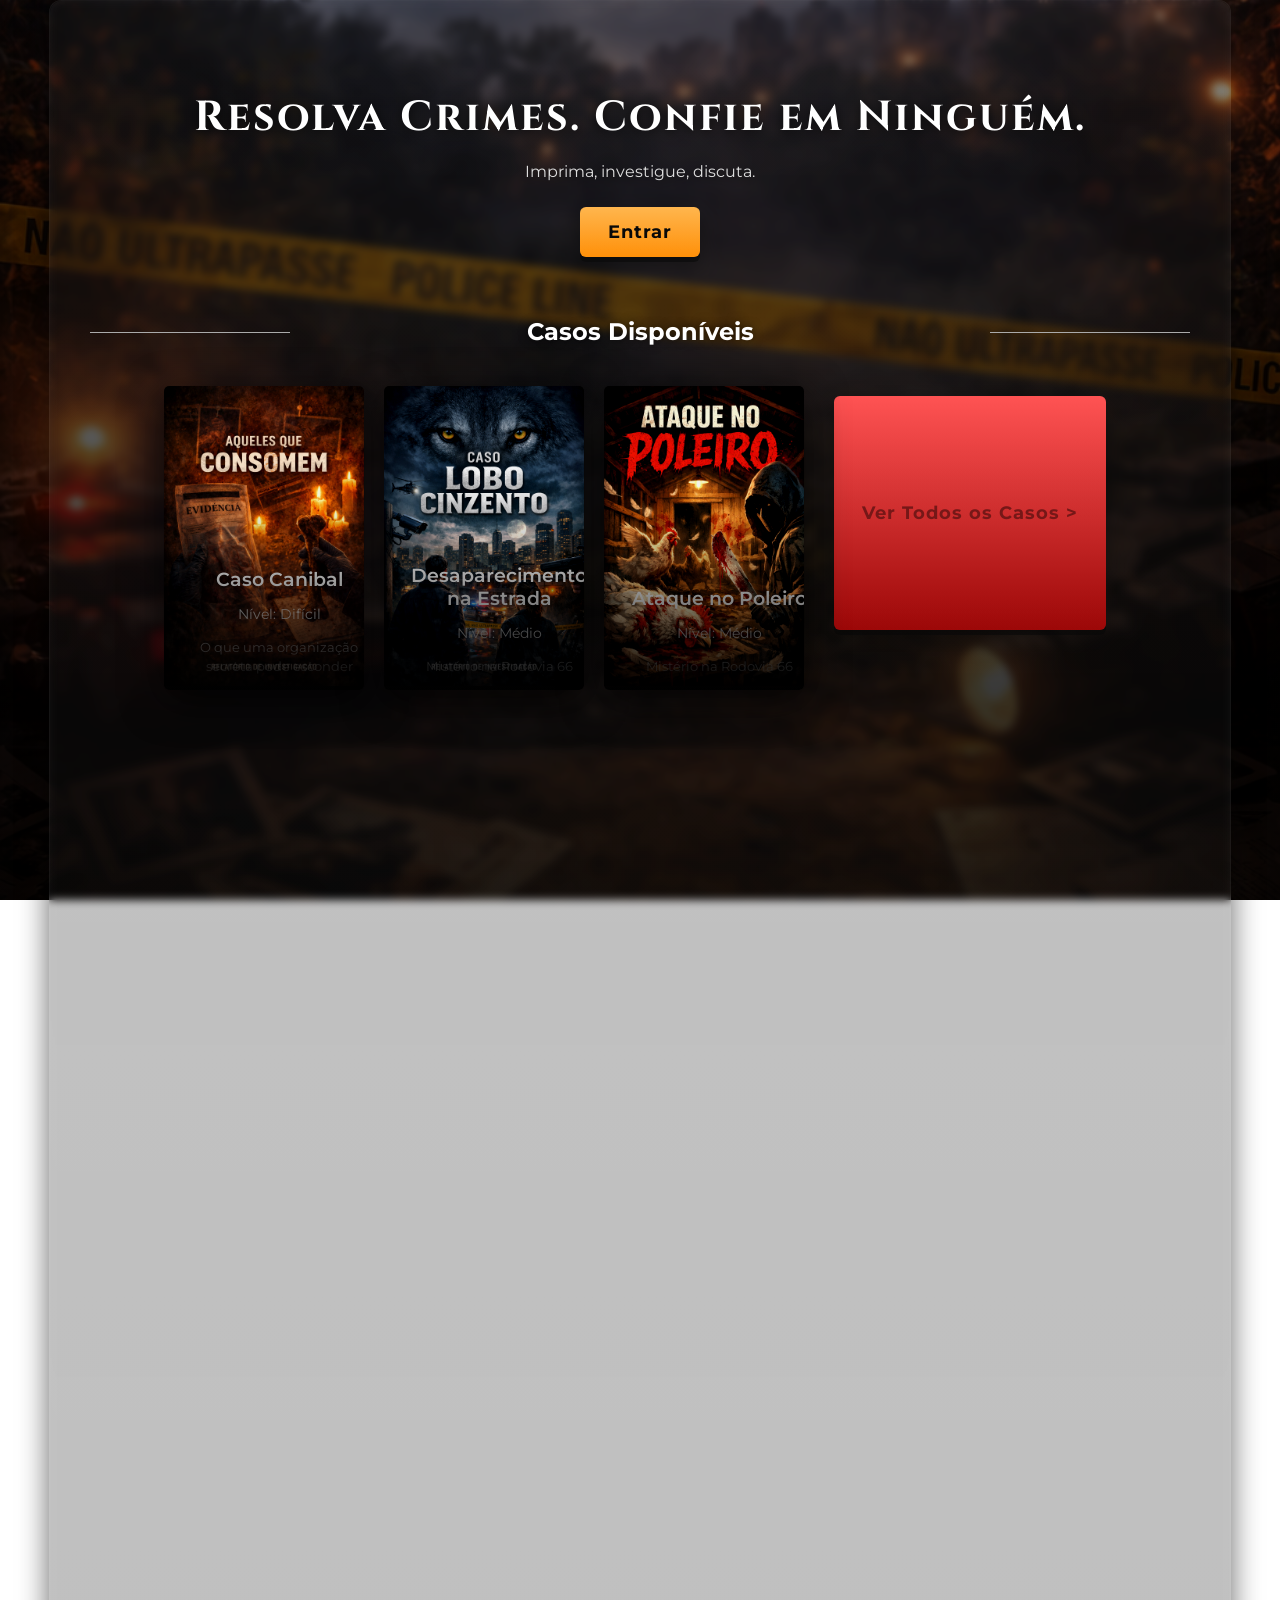
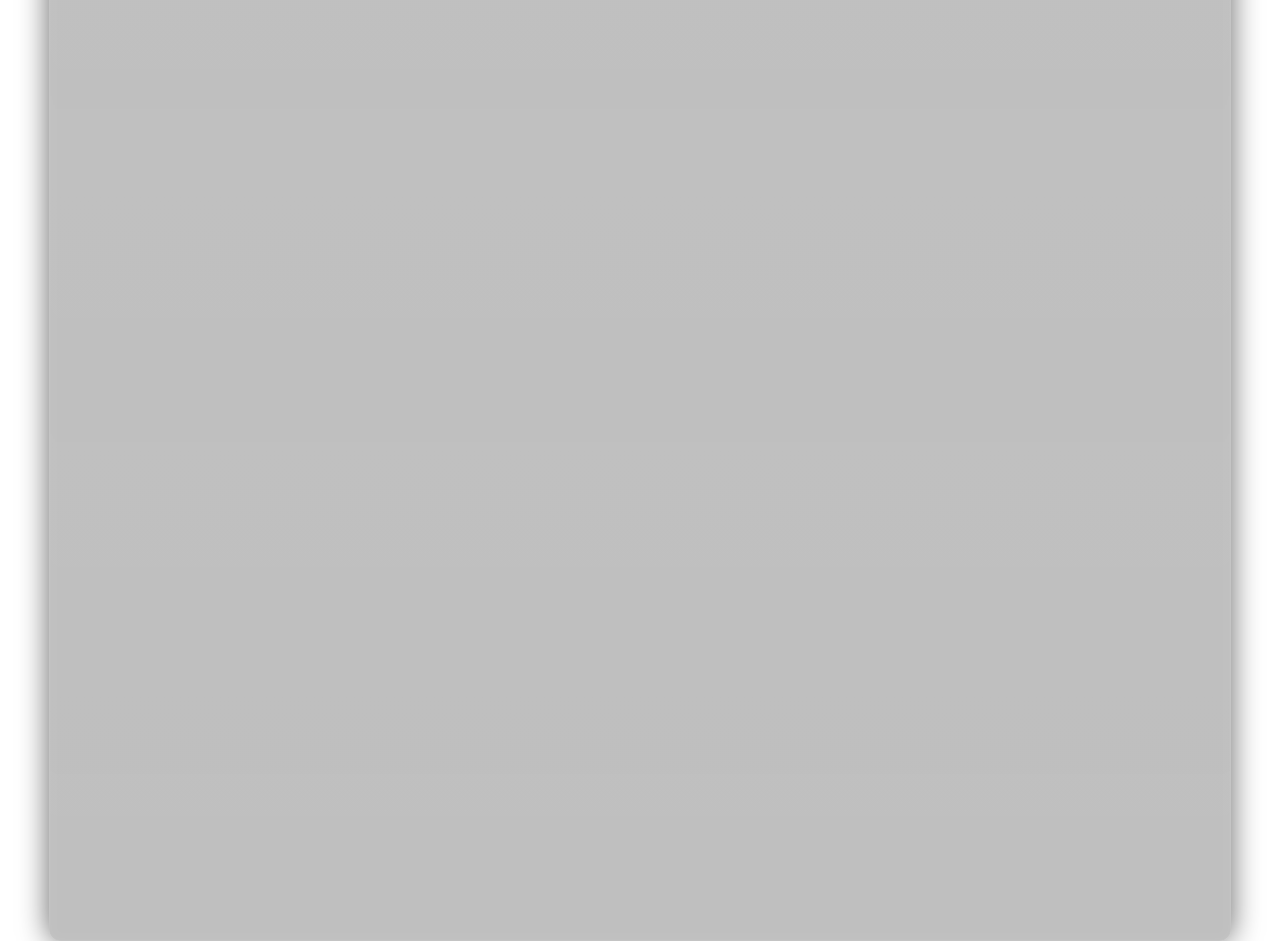
<file: index.html>
<!DOCTYPE html>
<html lang="pt-br">
<head>
<link rel="stylesheet" href="style.css">
<meta charset="UTF-8">
<title>Arquivo Criminal</title>
<link href="https://fonts.googleapis.com/css2?family=Cinzel:wght@400;700&family=Montserrat:wght@300;400;600&display=swap" rel="stylesheet">

 



</head>




<body>


<div class="container">

    <h1 class="titulo-principal">
    Resolva Crimes. Confie em Ninguém.
    </h1>

    <p class="subtitulo">
        Imprima, investigue, discuta.
    </p>

    <div class="botoes">
    <button class="btn entrar">Entrar</button>
    
    </div>

    <div class="secao-titulo">
    <h2>Casos Disponíveis</h2>
    </div>

    <div class="casos">

    <a href="caso1.html" class="card-link">
    <div class="card">
        <img src="caso1.jpg">
        <div class="info">
            <h3>Caso Canibal</h3>
            <p>Nível: Difícil</p>
            <span>O que uma organização secreta pode esconder</span>
        </div>
    
    </div>
    </a>

    <div class="card">
        <img src="caso2.jpg">
        <div class="info">
            <h3>Desaparecimento na Estrada</h3>
            <p>Nível: Médio</p>
            <span>Mistério na Rodovia 66</span>
        </div>
    </div>

        <div class="card">
        <img src="caso3.jpg">
        <div class="info">
            <h3>Ataque no Poleiro</h3>
            <p>Nível: Médio</p>
            <span>Mistério na Rodovia 66</span>
        </div>
    </div>

  
    

    <button class="btn ver">Ver Todos os Casos ></button>

    

</div>

<div class="content"></div>


</div>




</body>
</html>
</file>
<file: style.css>
body {
    margin: 0;

    background: 
        linear-gradient(rgba(0,0,0,0.3), rgba(0,0,0,0.85)),
        url("fundo.jpg");

    background-size: cover;
    background-position: center;
    background-attachment: fixed;
}



.container {
    backdrop-filter: blur(4px);
    -webkit-backdrop-filter: blur(8px);

    background: rgba(0,0,0,0.25);

    border-radius: 12px;
    padding: 40px;

    border: 1px solid rgba(255,255,255,0.08);
    box-shadow:
        0 0 30px rgba(0,0,0,0.6),
        inset 0 0 10px rgba(255,255,255,0.05);
}


body::after {
    content: "";
    position: fixed;
    inset: 0;
   

 

    pointer-events: none;
}

.content {
    height: 200vh; /* 2 telas de altura */
}

.overlay {
    position: relative;
}

.card-link {
  text-decoration: none;
  color: inherit;
  display: block;
}

.overlay::before {
    content: "";
    position: absolute;
    inset: 0;

    background: url("textura.png");
    opacity: 0.15;

    mix-blend-mode: overlay;

    pointer-events: none;
}



.container {
    max-width: 1100px;
    margin: auto;
    padding-top: 60px;
    text-align: center;
}

.container::before {
    content: "";
    position: absolute;
    inset: 0;
    border-radius: 12px;

    background: linear-gradient(
        rgba(255,255,255,0.2),
        transparent
    );

    opacity: 0.2;
    pointer-events: none;
}

.titulo-principal {
    font-size: 42px;
    font-weight: bold;
    font-family: 'Cinzel', serif;
    letter-spacing: 2px;
    margin-bottom: 10px;

    color: #fff;

    text-shadow:
        0 2px 10px rgba(0,0,0,0.8),
        0 0 20px rgba(0,0,0,0.6);
}

.subtitulo {
    font-family: 'Montserrat', sans-serif;
    color: #ddd;
    text-shadow: 0 2px 10px rgba(0,0,0,0.8);
}

.botoes {
    margin-bottom: 50px;
}

.btn {
    padding: 14px 28px;
    font-size: 18px;
    font-family: 'Montserrat', sans-serif;
    letter-spacing: 1px;
    border: none;
    cursor: pointer;
    margin: 10px;
    font-weight: bold;
    border-radius: 6px;

    box-shadow: 
        0 5px 0 rgba(0,0,0,0.6),
        0 10px 25px rgba(0,0,0,0.6);

    transition: 0.2s;
}

.btn:hover {
    transform: scale(1.05);
}

.btn:active {
    transform: translateY(3px);
}

.ver {
    background: linear-gradient(#ff4d4d, #990000);
    color: rgb(113, 16, 16);
    margin-bottom: 60px;
}

.entrar {
    background: linear-gradient(#ffb347, #ff8c00);
    color: black;
}

.criar {
    background: linear-gradient(#ff4d4d, #cc0000);
    color: white;
}

.secao-titulo {
    font-family: 'Montserrat', sans-serif;
    margin: 40px 0;
    position: relative;
}

.secao-titulo h2 {
    color: #fff;
    text-shadow: 0 0 10px rgba(0,0,0,0.8);
}

.secao-titulo::before,
.secao-titulo::after {
    content: "";
    height: 1px;
    width: 200px;
    background: #aaa;
    position: absolute;
    top: 50%;
}

.secao-titulo::before {
    left: 0;
}

.secao-titulo::after {
    right: 0;
}

.casos {
    display: flex;
    justify-content: center;
    gap: 20px;
    margin-bottom: 10px;
}

.card {


    width: 200px;
    border-radius: 5px;
    overflow: hidden;
    position: relative;

    box-shadow: 
        0 10px 40px rgba(0,0,0,0.8);

    transition: transform 0.3s, box-shadow 0.3s;
}


.card:hover {
    transform: translateY(-10px) scale(1.03);

    box-shadow:
        0 20px 50px rgba(0,0,0,0.9),
        0 0 20px rgba(255, 120, 0, 0.2);
}

.card::after {
    content: "";
    position: absolute;
    bottom: 0;
    left: 0;
    width: 100%;
    height: 60%;

    background: linear-gradient(
        transparent,
        rgba(0,0,0,0.95)
    );
}

.card img {
    width: 100%;
    height: auto;
    object-fit: contain;
    filter: contrast(1.1) brightness(0.95);
}

.info {
    font-family: 'Montserrat', sans-serif;
    position: absolute;
    bottom: 0;
    width: 100%;
    padding: 15px;
    color: white;
}

.info h3 {
    margin-bottom: 10px;
    font-weight: 600;
}

.info p {
    font-size: 14px;
    opacity: 0.8;
}

.info span {
    font-size: 13px;
    opacity: 0.6;
}
</file>
